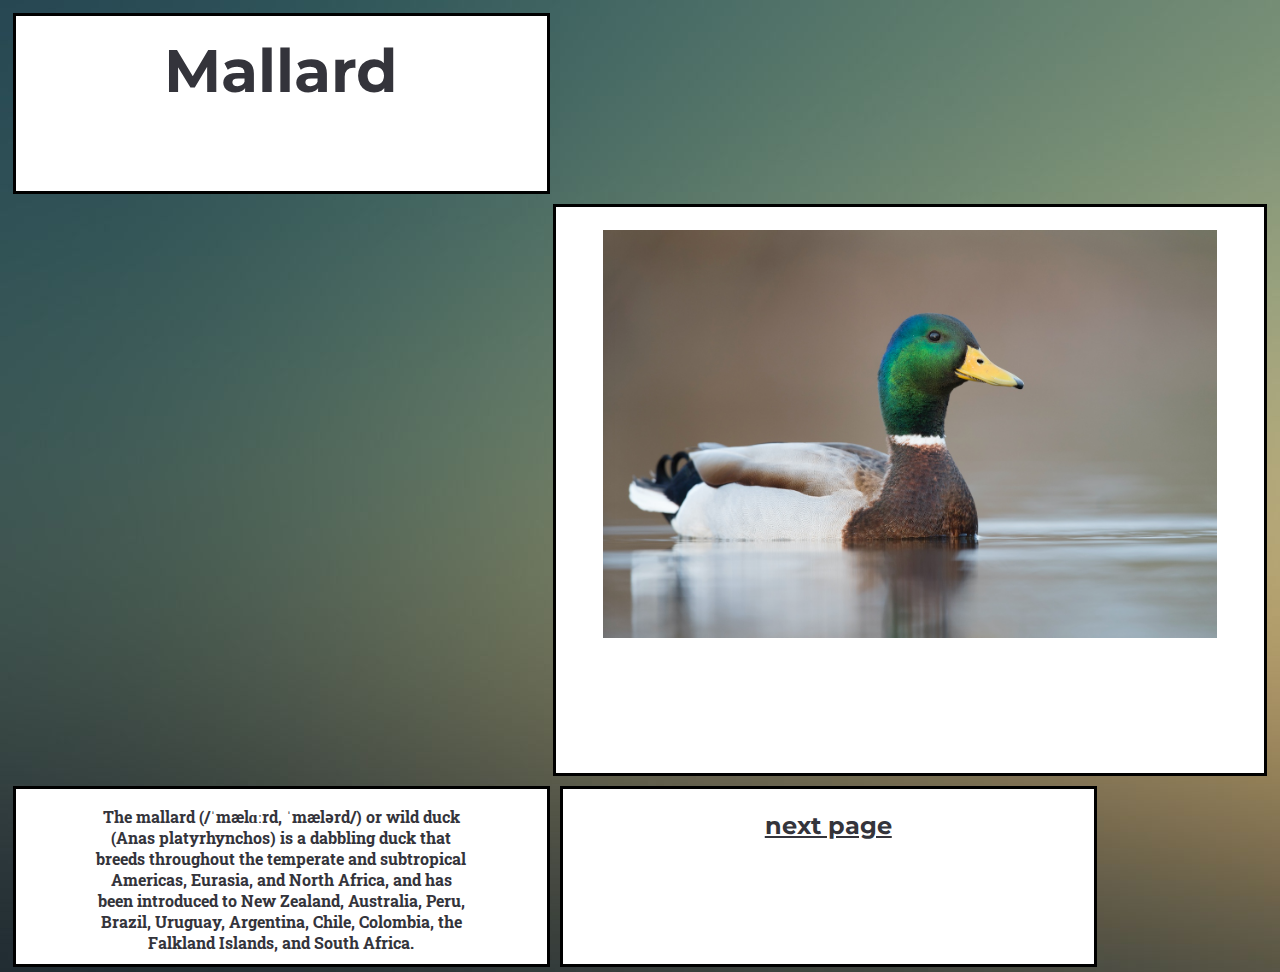
<file: index.html>
<!DOCTYPE html>
<html lang="en">
<head>
    <meta charset="UTF-8">
    <meta http-equiv="X-UA-Compatible" content="IE=edge">
    <meta name="viewport" content="width=device-width, initial-scale=1.0">
    <title>mini project 2!</title>
    <link rel="stylesheet" href="styles.css">
    <style>
        @import url('https://fonts.googleapis.com/css2?family=Montserrat:wght@200&display=swap');
        @import url('https://fonts.googleapis.com/css2?family=Montserrat:wght@200&family=Roboto+Slab:wght@200&display=swap');
    </style>
</head>
<body>
    <div class="leftDiv">
        <h1>Mallard</h1>
    </div>
    <div class="rightDiv">
        <img src="images/mallard.jpeg" alt="Mallard">    
    </div>
    <div class="leftDiv">
    <p>The mallard (/ˈmælɑːrd, ˈmælərd/) or wild duck (Anas platyrhynchos) is a dabbling duck that breeds 
        throughout the temperate and subtropical Americas, Eurasia, and North Africa, and has been introduced 
        to New Zealand, Australia, Peru, Brazil, Uruguay, Argentina, Chile, Colombia, the Falkland Islands, 
        and South Africa. </p>
    </div>
    <div class="leftDiv">
        <h2><a href = "page2.html">next page</a></h2>
    </div>
    

</body>
</html>
</file>
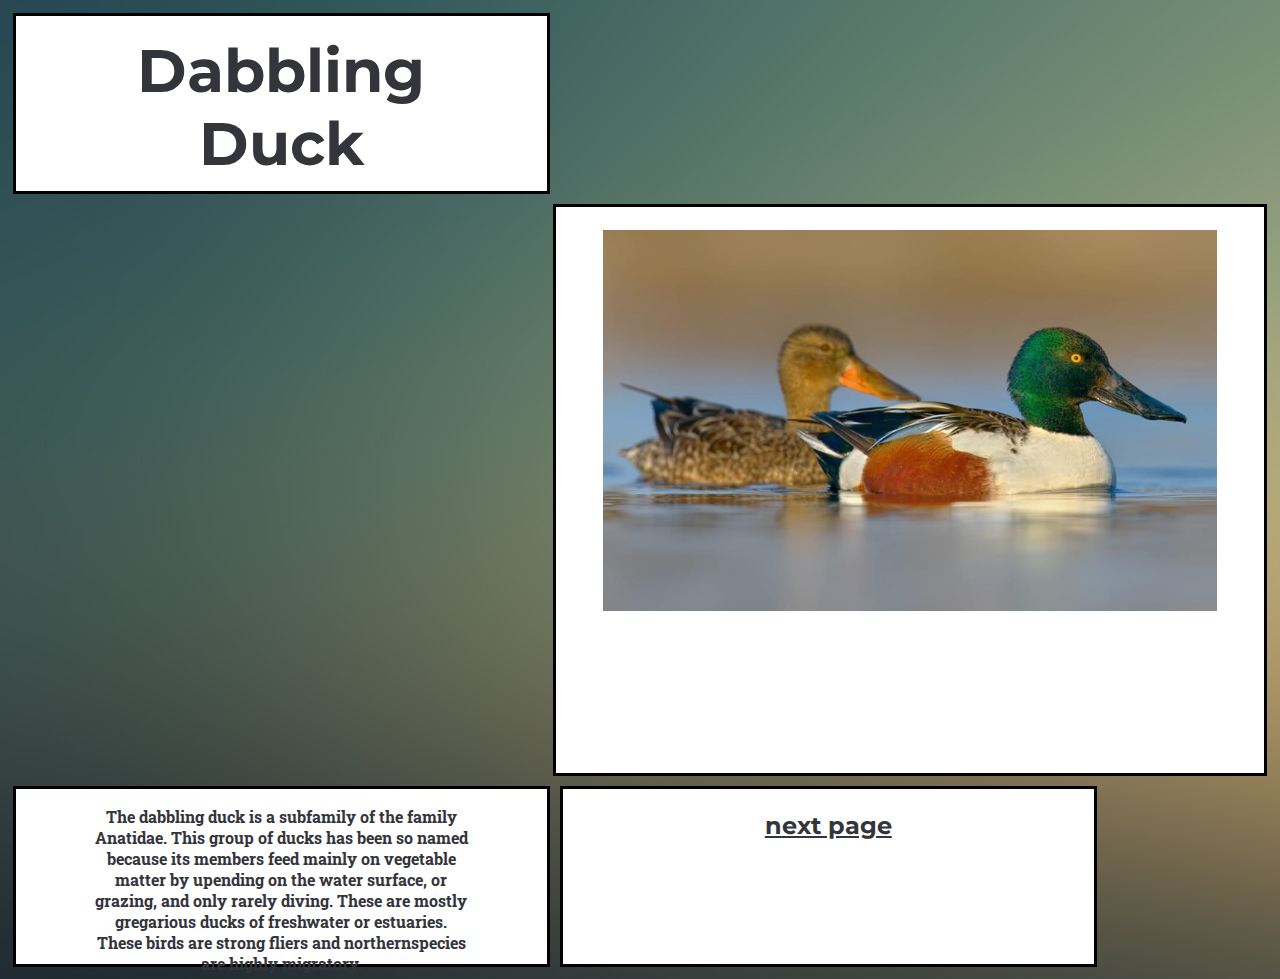
<file: page2.html>
<!DOCTYPE html>
<html lang="en">
<head>
    <meta charset="UTF-8">
    <meta http-equiv="X-UA-Compatible" content="IE=edge">
    <meta name="viewport" content="width=device-width, initial-scale=1.0">
    <title>page 2!</title>
    <link rel="stylesheet" href="styles.css">
    <style>
        @import url('https://fonts.googleapis.com/css2?family=Montserrat:wght@200&display=swap');
        @import url('https://fonts.googleapis.com/css2?family=Montserrat:wght@200&family=Roboto+Slab:wght@200&display=swap');
    </style>
</head>
<body>
    <div class="leftDiv">
        <h1>Dabbling Duck</h1>
    </div>
    <div class="rightDiv">
        <img src="images/dabbling.jpg" alt="Dabbling Ducks">  
    </div>
    <div class="leftDiv">
    <p>The dabbling duck is a subfamily of the family Anatidae. This group of ducks has been so named because its 
        members feed mainly on vegetable matter by upending on the water surface, or grazing, and only rarely 
        diving. These are mostly gregarious ducks of freshwater or estuaries. These birds are strong fliers 
        and northernspecies are highly migratory.</p>
    </div>
    <div class="leftDiv">
        <h2><a href = "page3.html">next page</a></h2>
    </div>
      

</body>
</html>
</file>
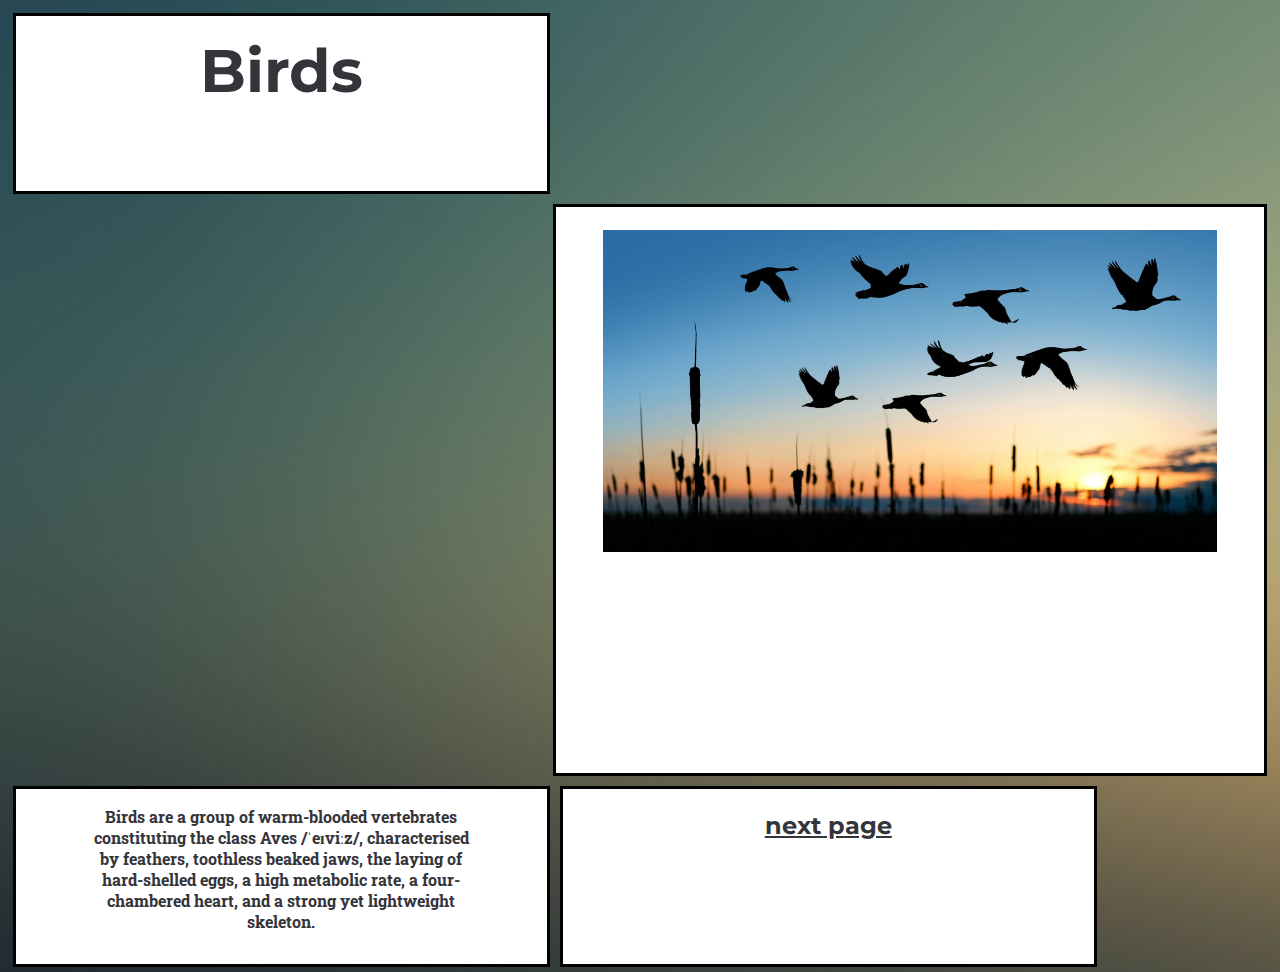
<file: page3.html>
<!DOCTYPE html>
<html lang="en">
<head>
    <meta charset="UTF-8">
    <meta http-equiv="X-UA-Compatible" content="IE=edge">
    <meta name="viewport" content="width=device-width, initial-scale=1.0">
    <title>page 3!</title>
    <link rel="stylesheet" href="styles.css">
    <style>
        @import url('https://fonts.googleapis.com/css2?family=Montserrat:wght@200&display=swap');
        @import url('https://fonts.googleapis.com/css2?family=Montserrat:wght@200&family=Roboto+Slab:wght@200&display=swap');
    </style>
</head>
<body>
    <div class="leftDiv">
        <h1>Birds</h1>
    </div>
    <div class="rightDiv">
        <img src="images/birds.jpg" alt="Birds"> 
    </div>
    <div class="leftDiv">
        <p>Birds are a group of warm-blooded vertebrates constituting the class Aves /ˈeɪviːz/, 
        characterised by feathers, toothless beaked jaws, the laying of hard-shelled eggs, a 
        high metabolic rate, a four-chambered heart, and a strong yet lightweight skeleton.</p>
    </div>
    <div class="leftDiv">
        <h2><a href = "page4.html">next page</a></h2>
    </div>
       

</body>
</html>
</file>
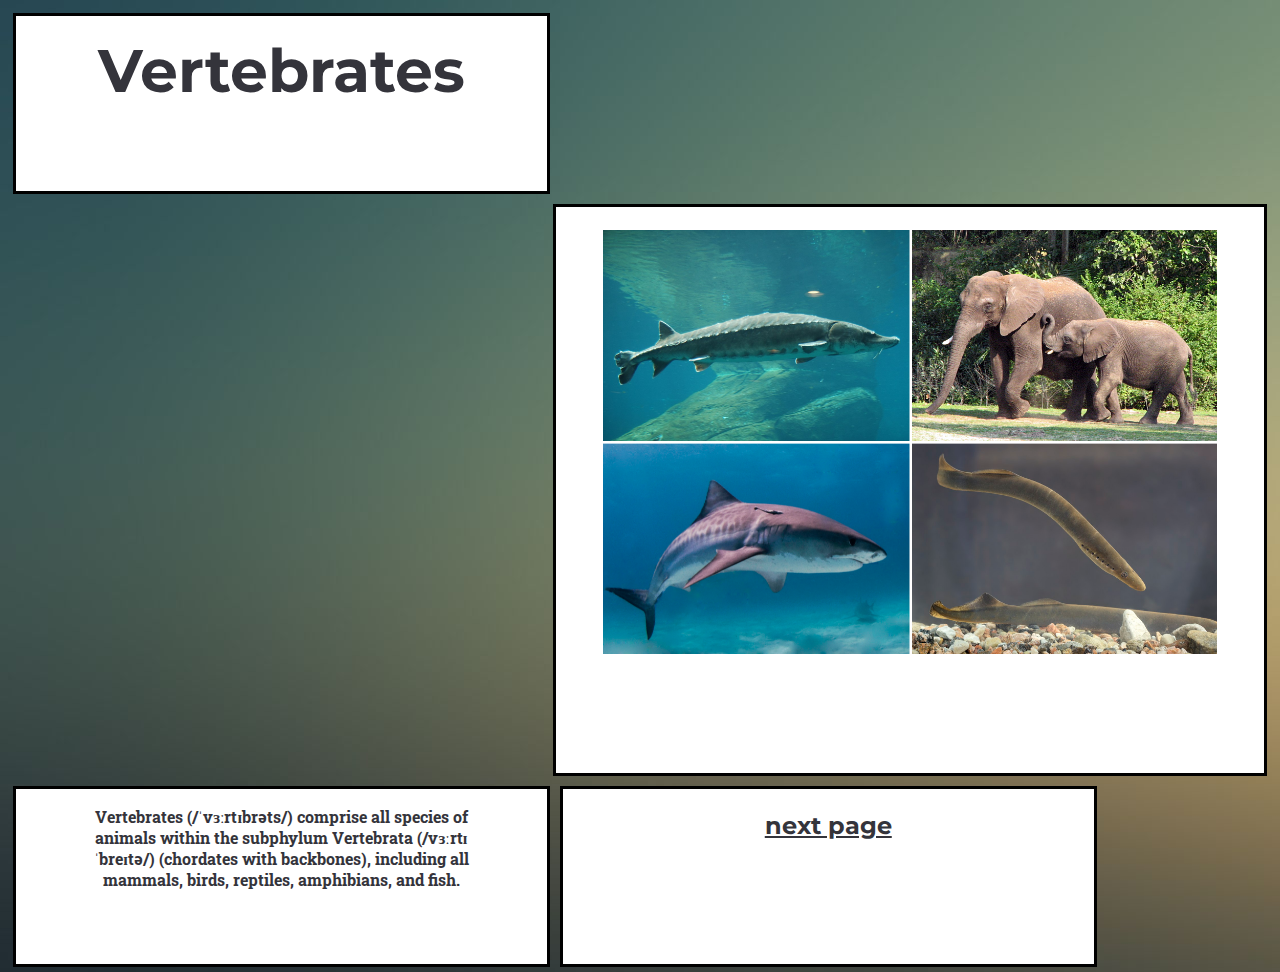
<file: page4.html>
<!DOCTYPE html>
<html lang="en">
<head>
    <meta charset="UTF-8">
    <meta http-equiv="X-UA-Compatible" content="IE=edge">
    <meta name="viewport" content="width=device-width, initial-scale=1.0">
    <title>page 4!</title>
    <link rel="stylesheet" href="styles.css">
    <style>
        @import url('https://fonts.googleapis.com/css2?family=Montserrat:wght@200&display=swap');
        @import url('https://fonts.googleapis.com/css2?family=Montserrat:wght@200&family=Roboto+Slab:wght@200&display=swap');
    </style>
</head>
<body>
    <div class="leftDiv">
        <h1>Vertebrates</h1>
    </div>
    <div class="rightDiv">
        <img src="images/vertebrate.png" alt="Vertebrates">
    </div>
    <div class="leftDiv">
        <p>Vertebrates (/ˈvɜːrtɪbrəts/) comprise all species of animals within the subphylum Vertebrata (/vɜːrtɪˈbreɪtə/) 
        (chordates with backbones), including all mammals, birds, reptiles, amphibians, and fish.</p>
    </div>
    <div class="leftDiv">
        <h2><a href = "page5.html">next page</a></h2>
    </div>
    

</body>
</html>
</file>
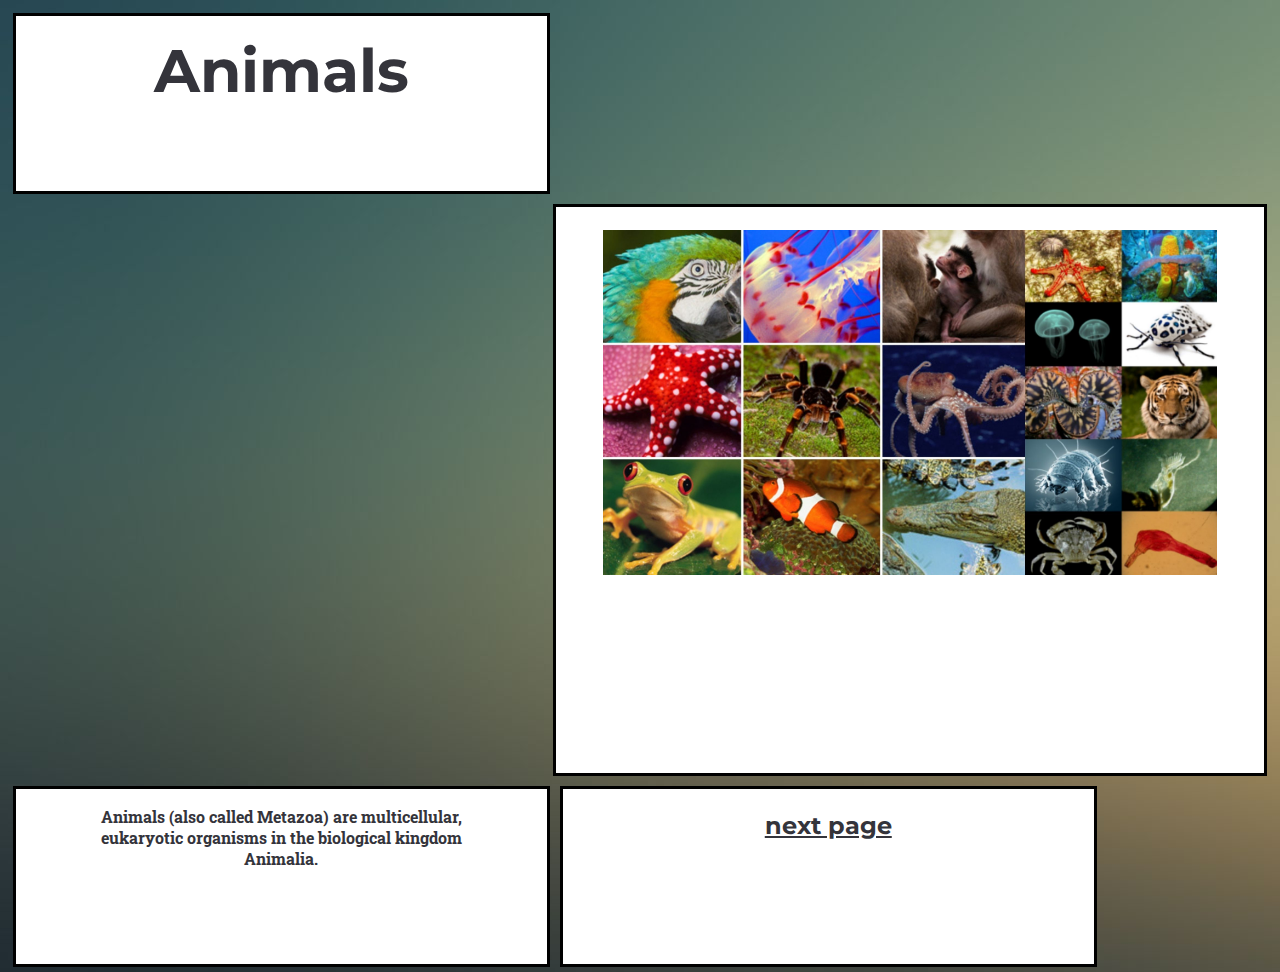
<file: page5.html>
<!DOCTYPE html>
<html lang="en">
<head>
    <meta charset="UTF-8">
    <meta http-equiv="X-UA-Compatible" content="IE=edge">
    <meta name="viewport" content="width=device-width, initial-scale=1.0">
    <title>page 5!</title>
    <link rel="stylesheet" href="styles.css">
    <style>
        @import url('https://fonts.googleapis.com/css2?family=Montserrat:wght@200&display=swap');
        @import url('https://fonts.googleapis.com/css2?family=Montserrat:wght@200&family=Roboto+Slab:wght@200&display=swap');
    </style>
</head>
<body>
    <div class="leftDiv">
        <h1>Animals</h1>
    </div>
    <div class="rightDiv">
        <img src="images/animals.jpg" alt="Animals">
    </div>
    <div class="leftDiv">
        <p>Animals (also called Metazoa) are multicellular, eukaryotic organisms in the biological kingdom Animalia.</p>
    </div>
    <div class="leftDiv">
        <h2><a href = "page6.html">next page</a></h2>
    </div>
    

</body>
</html>
</file>
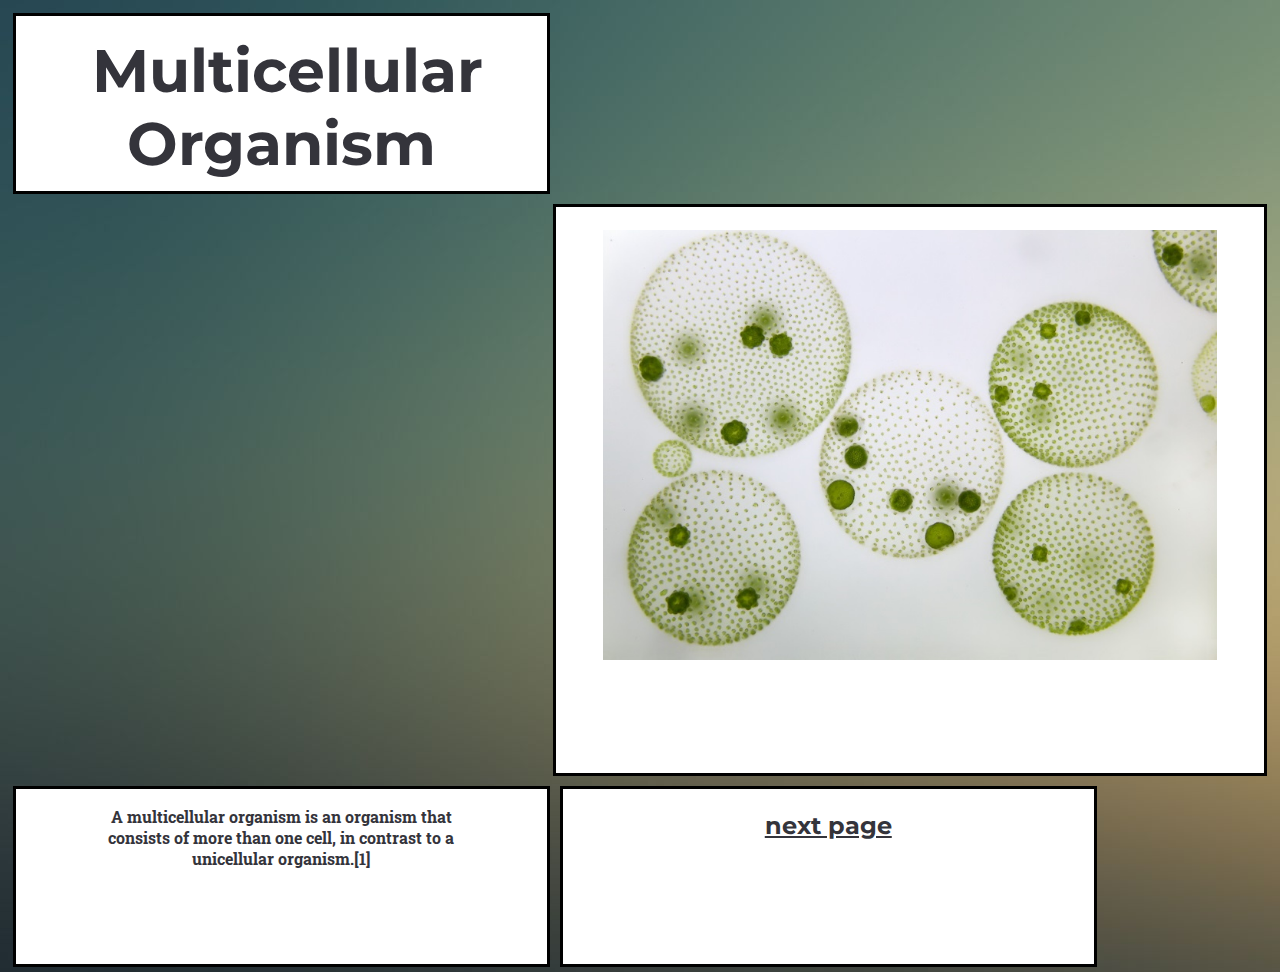
<file: page6.html>
<!DOCTYPE html>
<html lang="en">
<head>
    <meta charset="UTF-8">
    <meta http-equiv="X-UA-Compatible" content="IE=edge">
    <meta name="viewport" content="width=device-width, initial-scale=1.0">
    <title>page 6!</title>
    <link rel="stylesheet" href="styles.css">
    <style>
        @import url('https://fonts.googleapis.com/css2?family=Montserrat:wght@200&display=swap');
        @import url('https://fonts.googleapis.com/css2?family=Montserrat:wght@200&family=Roboto+Slab:wght@200&display=swap');
    </style>
</head>
<body>
    <div class="leftDiv">
        <h1>Multicellular Organism</h1>
    </div>
    <div class="rightDiv">
        <img src="images/multicellular.jpg" alt="multicellular">
    </div>
    <div class="leftDiv">
        <p>A multicellular organism is an organism that consists of more than one cell, in contrast to a unicellular organism.[1]</p>
    </div>
    <div class="leftDiv">
        <h2><a href = "page7.html">next page</a></h2>
    </div>

</body>
</html>
</file>
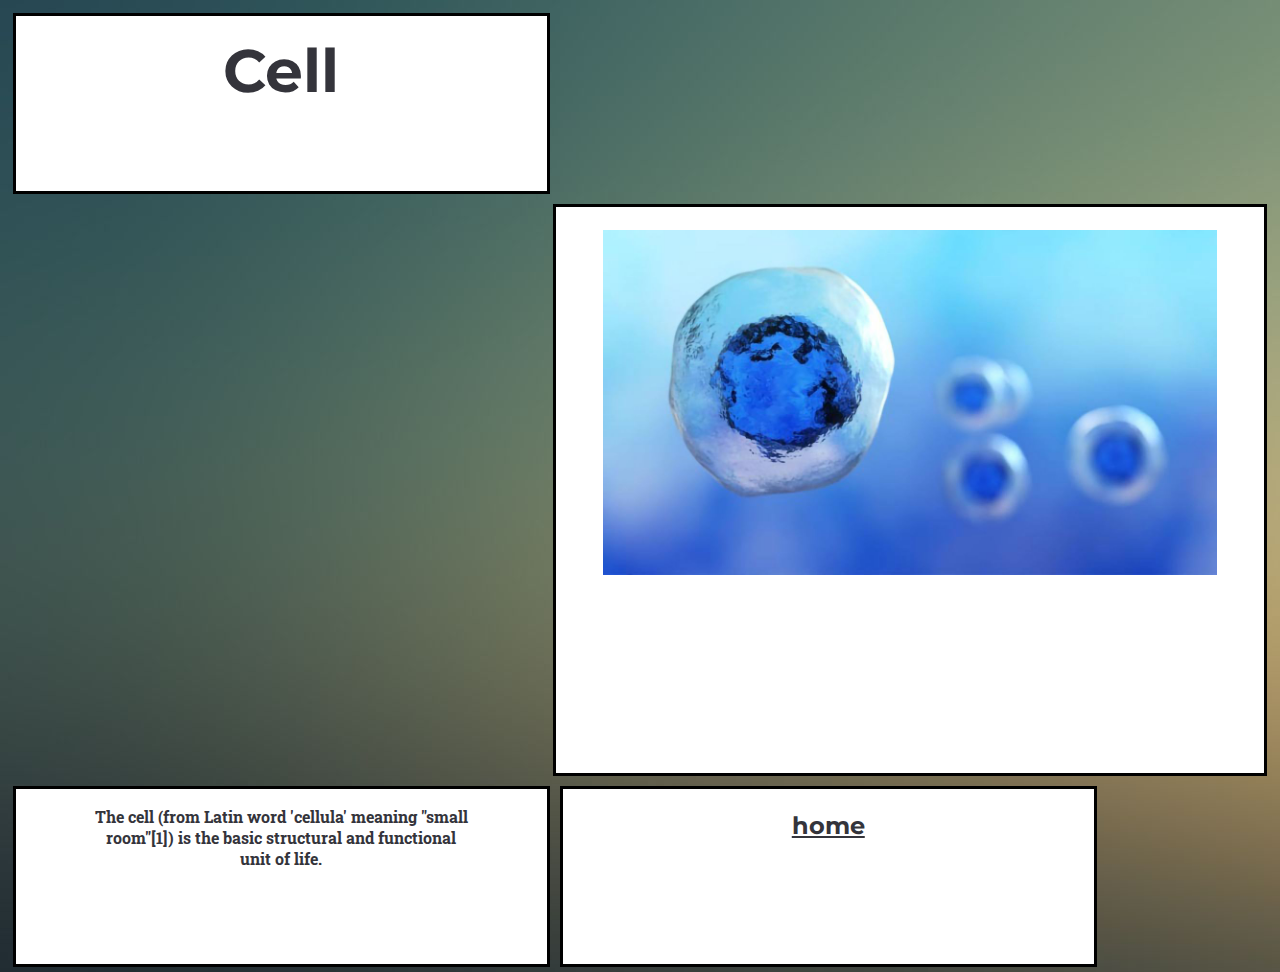
<file: page7.html>
<!DOCTYPE html>
<html lang="en">
<head>
    <meta charset="UTF-8">
    <meta http-equiv="X-UA-Compatible" content="IE=edge">
    <meta name="viewport" content="width=device-width, initial-scale=1.0">
    <title>page 7!</title>
    <link rel="stylesheet" href="styles.css">
    <style>
        @import url('https://fonts.googleapis.com/css2?family=Montserrat:wght@200&display=swap');
        @import url('https://fonts.googleapis.com/css2?family=Montserrat:wght@200&family=Roboto+Slab:wght@200&display=swap');
    </style>
</head>
<body>
    <div class="leftDiv">
        <h1>Cell</h1>
    </div>
    <div class="rightDiv">
        <img src="images/singleCell.jpg" alt="Cell">
    </div>
    <div class="leftDiv">
        <p>The cell (from Latin word 'cellula' meaning "small room"[1]) is the basic structural and functional unit of life.</p>
    </div>
    <div class="leftDiv">
        <h2><a href = "index.html">home</a></h2>
    </div>  

</body>
</html>
</file>
<file: styles.css>
body {
    /*background-color: rgb(204, 242, 247);*/
    background-image: url("background.jpg");
  }
h2 {
  color: rgb(52, 52, 59);
  max-width: 75%;
  margin: auto;
  padding: 10px;
  text-align: center;
  font-family: 'Montserrat', sans-serif;
  }
h1 {
    color: rgb(52, 52, 59);
    max-width: 75%;
    margin: auto;
    padding: 5px;
    text-align: center;
    font-family: 'Montserrat', sans-serif;
    font-size:60px;
}
p {
    color: rgb(52, 52, 59);
    max-width: 75%;
    margin: auto;
    padding: 5px;
    text-align: center;
    font-family: 'Roboto Slab', serif;
    font-size:medium;
    font-weight: bold;
}
a {
    color: rgb(52, 52, 59);
    max-width: 75%;
    margin: auto;
    padding: 20px;
    text-align: center;
}
img {
    display: block;
    padding: 10px;
    max-width: 90%;
    height: auto;
    margin: auto;

  }
.leftDiv {
  float: left;
  width: 40%;
  height: 150px;
  align-items: center;
}
.rightDiv {
  float: right;
  width: 54%;
  height: 540px;
  align-items: center;
}
div {
  padding: 1%;
  color: rgb(52, 52, 59);
  background-color: white;
  border: solid black;
  margin: 5px;
}
</file>
